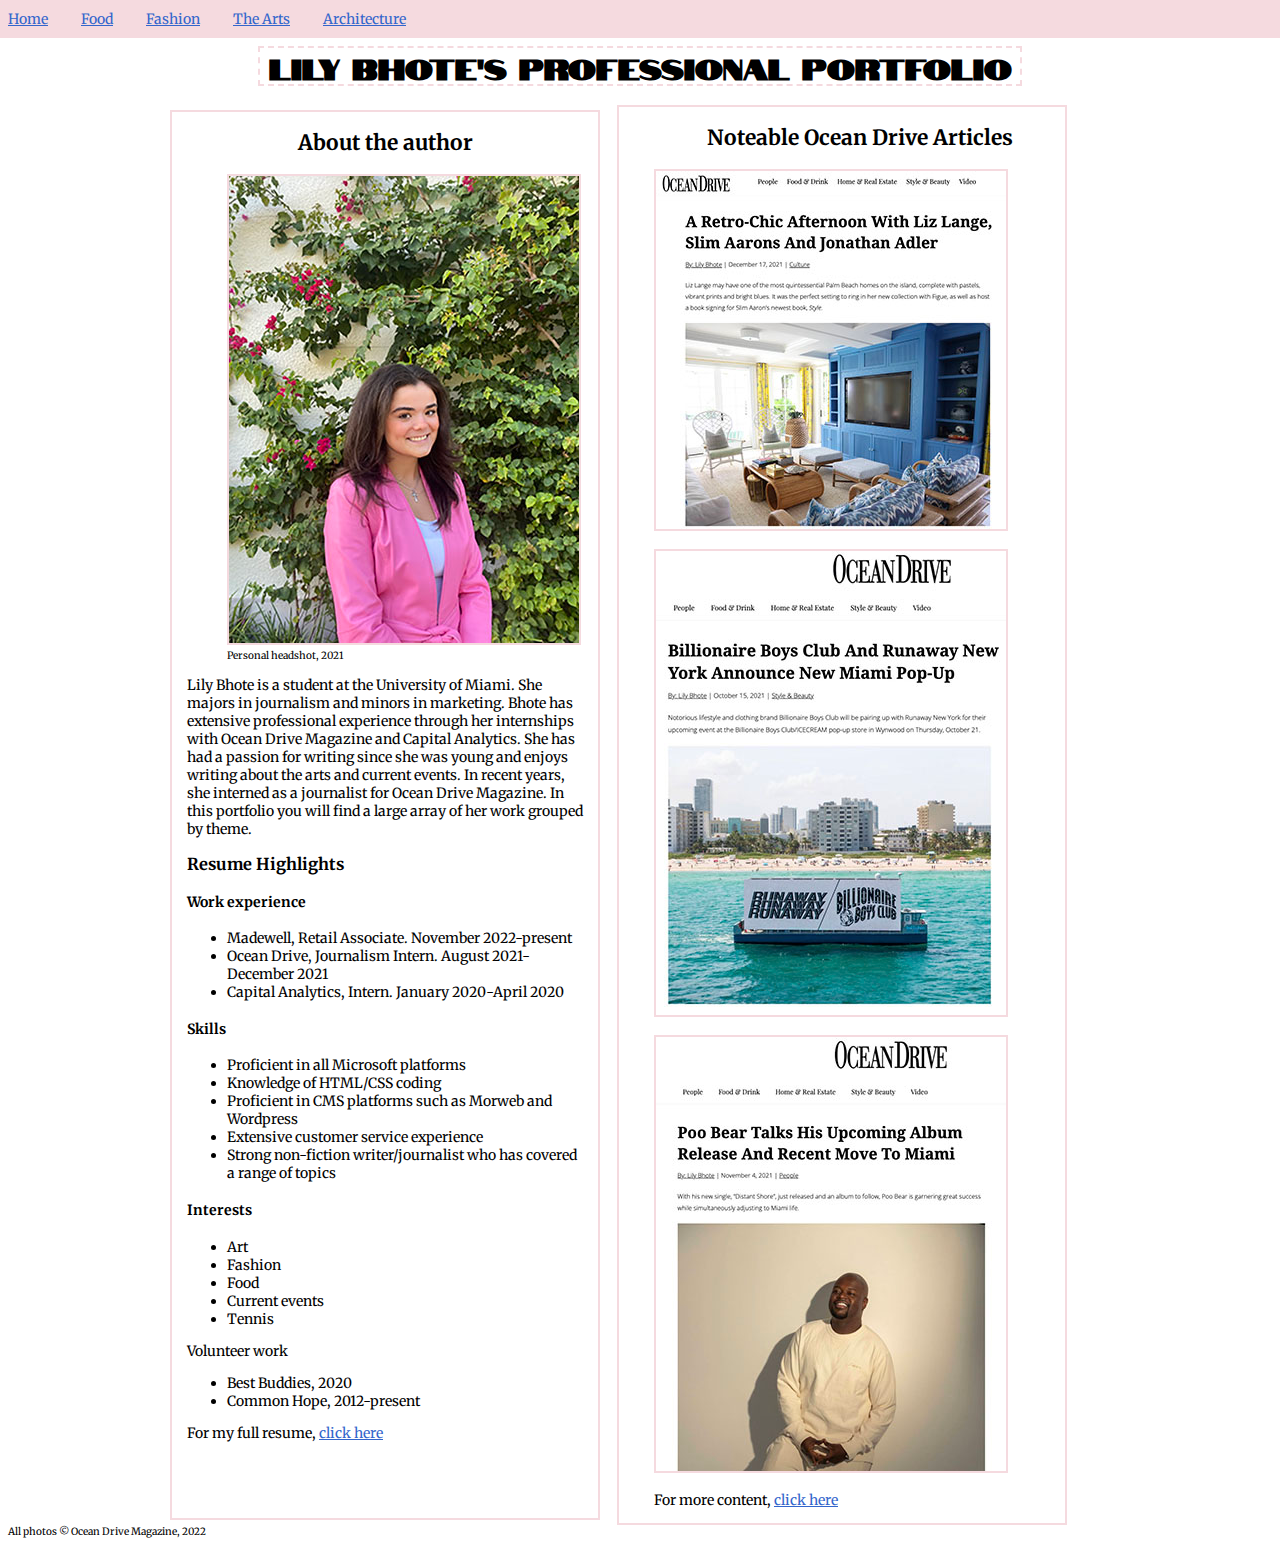
<file: index.html>
<!DOCTYPE html>
<html lang="en" dir="ltr">
  <head>
    <meta charset="utf-8">
    <title>My portfolio</title>
    <link href="css/style-1.css" rel="stylesheet">
    <link rel="stylesheet" href="https://fonts.googleapis.com/css?family=Merriweather">
    <link rel="stylesheet" href="https://fonts.googleapis.com/css?family=Notable">
  </head>
  <body>
    <header>
      <h1>Lily Bhote's Professional Portfolio</h1>
    </header>

    <nav>
      <ul>
        <li><a href="index.html">Home</a></li>
        <li><a href="food.html">Food</a></li>
        <li><a href="fashion.html">Fashion</a></li>
        <li><a href="arts.html">The Arts</a></li>
        <li><a href="architecture.html">Architecture</a></li>
      </ul>
    </nav>

<main class="main">
<section id="intro">
    <h2>About the author</h2>
    <figure>
      <img src="images/me-photo.jpg" alt="headshot">
      <figcaption>Personal headshot, 2021</figcaption>
    </figure>
    <p>Lily Bhote is a student at the University of Miami. She majors in journalism and minors in marketing.
      Bhote has extensive professional experience through her internships with Ocean Drive Magazine and Capital Analytics.
      She has had a passion for writing since she was young and enjoys writing about the arts and current events. In recent
    years, she interned as a journalist for Ocean Drive Magazine. In this portfolio you will find a large array of her work
  grouped by theme.</p>
  <h3>Resume Highlights</h3>
  <h4>Work experience</h4>
  <ul>
    <li>Madewell, Retail Associate. November 2022-present</li>
    <li>Ocean Drive, Journalism Intern. August 2021-December 2021</li>
    <li>Capital Analytics, Intern. January 2020-April 2020</li>
  </ul>
    <h4>Skills</h4>
    <ul>
      <li>Proficient in all Microsoft platforms</li>
      <li>Knowledge of HTML/CSS coding</li>
      <li>Proficient in CMS platforms such as Morweb and Wordpress</li>
      <li>Extensive customer service experience</li>
      <li>Strong non-fiction writer/journalist who has covered a range of topics</li>
    </ul>
    <h4>Interests</h4>
    <ul>
      <li>Art</li>
      <li>Fashion</li>
      <li>Food</li>
      <li>Current events</li>
      <li>Tennis</li>
    </ul>
    <p>Volunteer work</p>
    <ul>
      <li>Best Buddies, 2020</li>
      <li>Common Hope, 2012-present</li>
    </ul>
  <p>For my full resume, <a href="resume.docx">click here</a></p>
</section>

<section id="favorites">
    <h2>Noteable Ocean Drive Articles</h2>
    <p id="pone"><a href="https://oceandrive.com/figue-liz-lange-slim-aaron-event"><img src="images/lange.jpg" alt="liz lange event"></a></p>
    <p id="ptwo"><a href="https://oceandrive.com/bbc-runaway-miami-pop-up"><img src="images/runaway.jpg" alt="runaway popup"></a></p>
    <p id="pthree"><a href="https://oceandrive.com/poo-bear-album-and-miami"><img src="images/poobear.jpg" alt=poobear></a></p>
    <p>For more content, <a href="https://oceandrive.com/blogs/tag/lily-bhote">click here</a>
</section>
</main>
<footer>All photos © Ocean Drive Magazine, 2022</footer>
  </body>
</html>
</file>
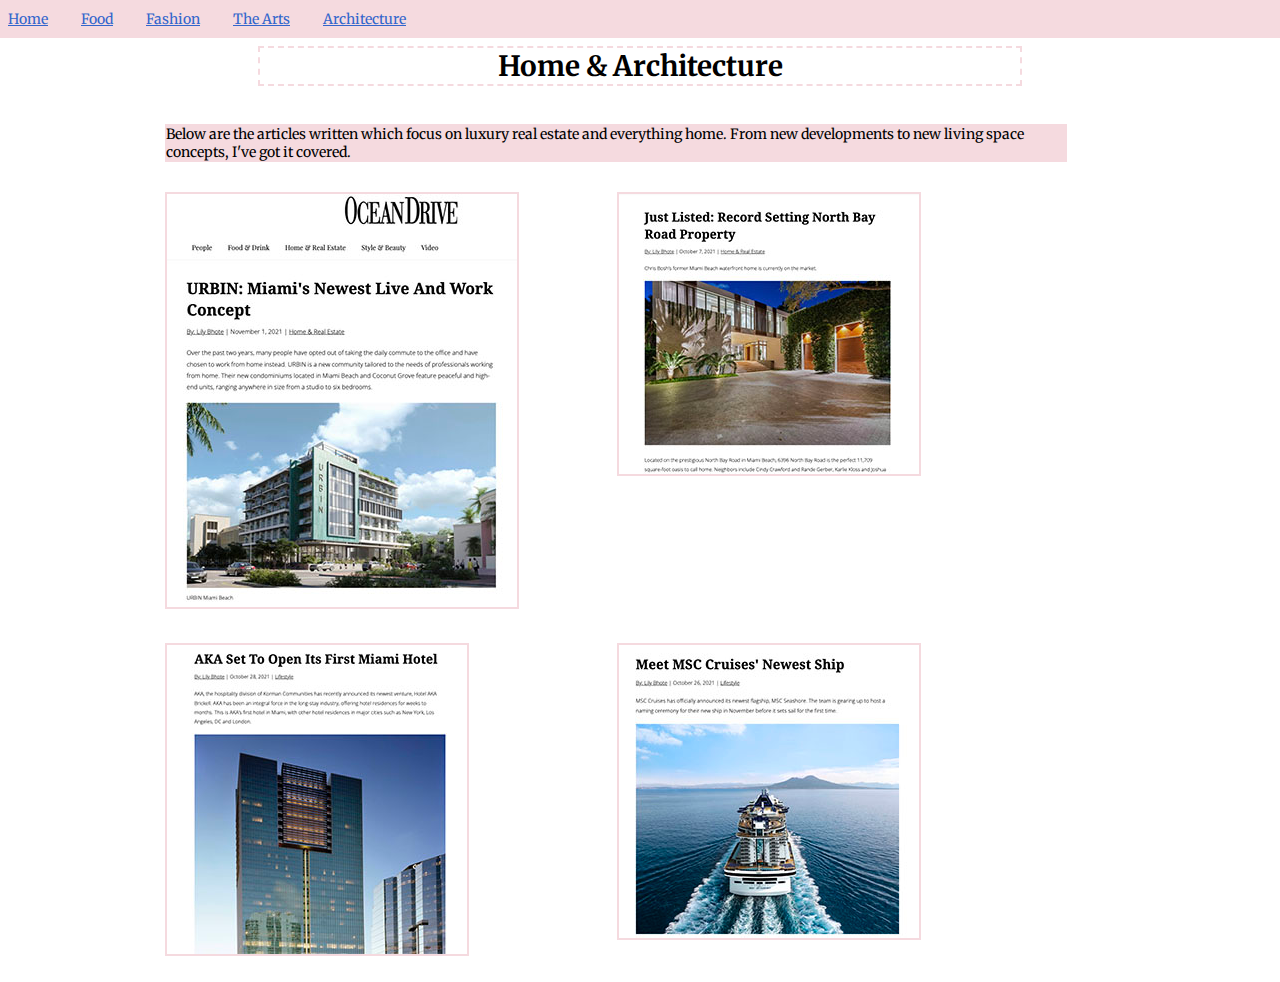
<file: architecture.html>
<!DOCTYPE html>
<html lang="en" dir="ltr">
  <head>
    <meta charset="utf-8">
    <title>Architecture</title>
    <link href="css/style-1.css" rel="stylesheet">
    <link rel="stylesheet" href="https://fonts.googleapis.com/css?family=Merriweather">
  </head>
  <body>
  <nav>
    <ul>
      <li><a href="index.html">Home</a></li>
      <li><a href="food.html">Food</a></li>
      <li><a href="fashion.html">Fashion</a></li>
      <li><a href="arts.html">The Arts</a></li>
      <li><a href="architecture.html">Architecture</a></li>
    </ul>
  </nav>
<header>
  <h1>Home & Architecture</h1>
</header>
    <section id="architecture">
      <p id="summary">Below are the articles written which focus on luxury real estate and everything home.
      From new developments to new living space concepts, I've got it covered. </p>
      <p><a href="https://oceandrive.com/urbin-miami-beach-coconut-grove"><img src="images/urbin.jpg"></a></p>
      <p><a href="https://oceandrive.com/north-bay-road-42-million"><img src="images/mansion.jpg"></a></p>
      <p><a href="https://oceandrive.com/hotel-aka-opening-brickell"><img src="images/akahotel.jpg"></a></p>
      <p><a href="https://oceandrive.com/msc-cruises-new-msc-seashore"><img src="images/msc.jpg"></a></p>
    </section>
  </body>
</html>
</file>
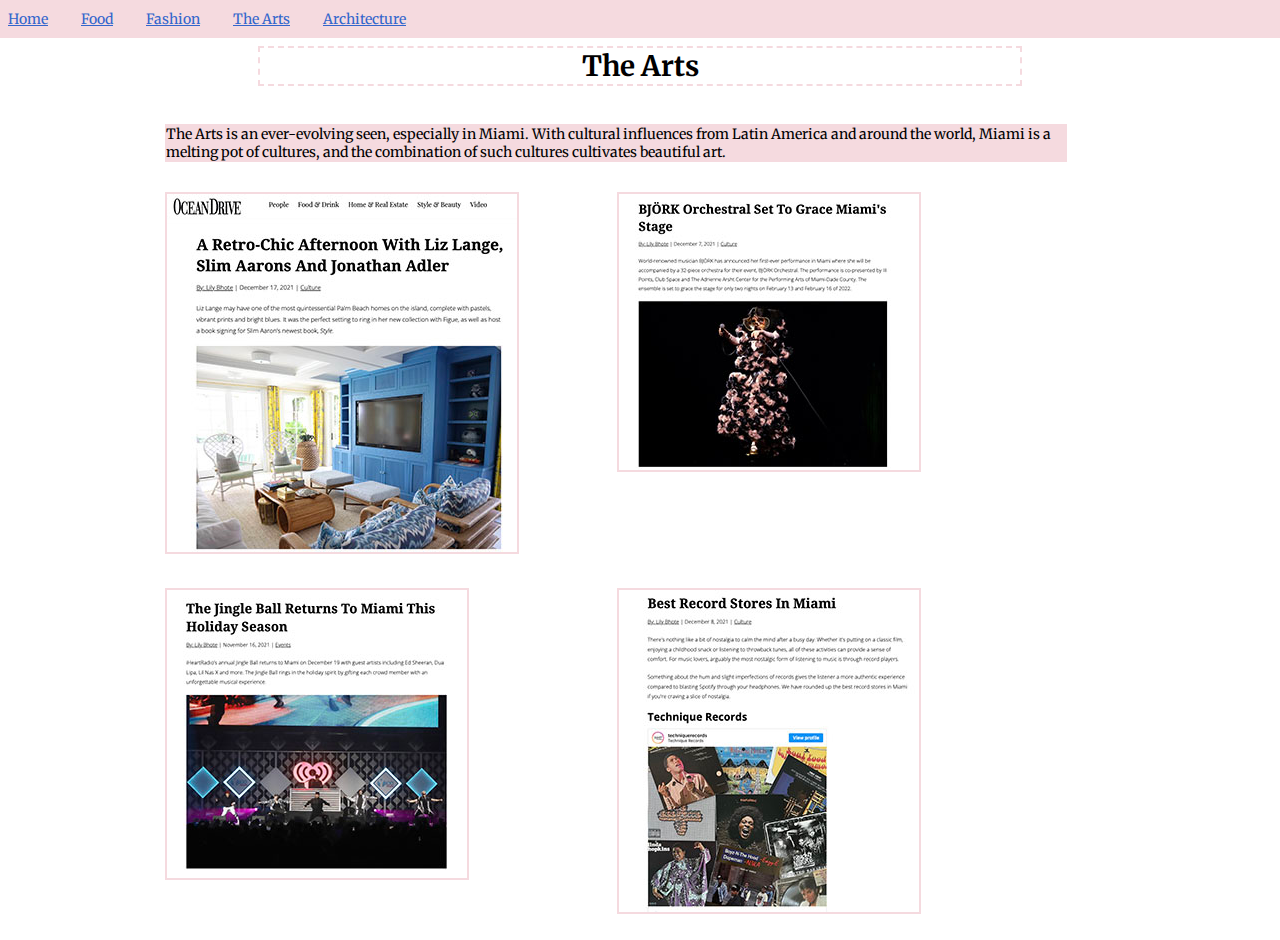
<file: arts.html>
<!DOCTYPE html>
<html lang="en" dir="ltr">
  <head>
    <meta charset="utf-8">
    <title>The Arts</title>
    <link href="css/style-1.css" rel="stylesheet">
    <link rel="stylesheet" href="https://fonts.googleapis.com/css?family=Merriweather">
  </head>
  <body>
    <nav>
      <ul>
        <li><a href="index.html">Home</a></li>
        <li><a href="food.html">Food</a></li>
        <li><a href="fashion.html">Fashion</a></li>
        <li><a href="arts.html">The Arts</a></li>
        <li><a href="architecture.html">Architecture</a></li>
      </ul>
    </nav>
    <header>
      <h1>The Arts</h1>
    </header>
    <section id="arts">
    <p id="summary">The Arts is an ever-evolving seen, especially in Miami. With cultural influences from Latin America
    and around the world, Miami is a melting pot of cultures, and the combination of such cultures cultivates beautiful art.</p>
      <p><a href="https://oceandrive.com/figue-liz-lange-slim-aaron-event"><img src="images/lange.jpg" alt="liz lange party"></a></p>
      <p><a href="https://oceandrive.com/bjork-orechestra-adrienne-arsht-center"><img src="images/bjork.jpg" alt="Bjork performance"></a></p>
      <p><a href="https://oceandrive.com/iheart-media-jingle-ball-miami-2021"><img src="images/jingleball.jpg" alt="Jingelball"></a></p>
      <p><a href="https://oceandrive.com/best-record-stores-miami"><img src="images/records.jpg" alt="record store"></a></p>
    </section>
  </body>
</html>
</file>
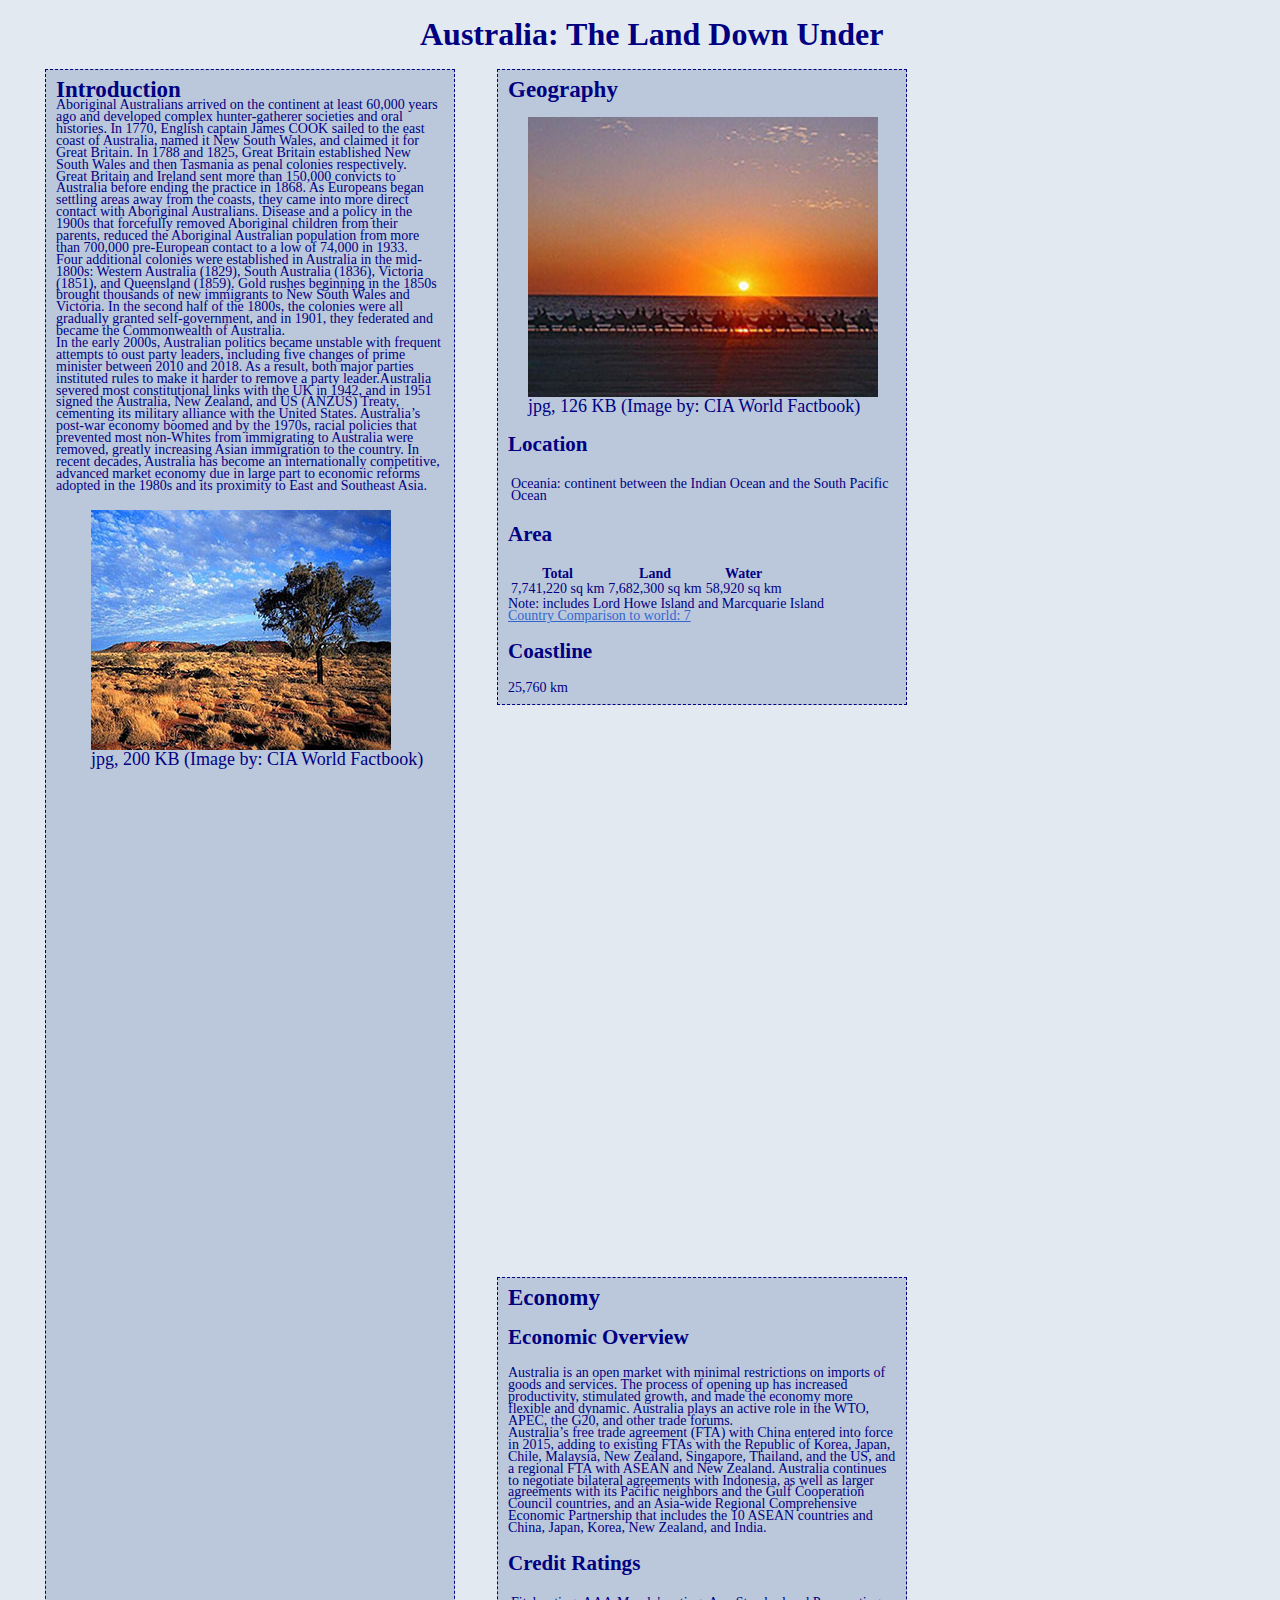
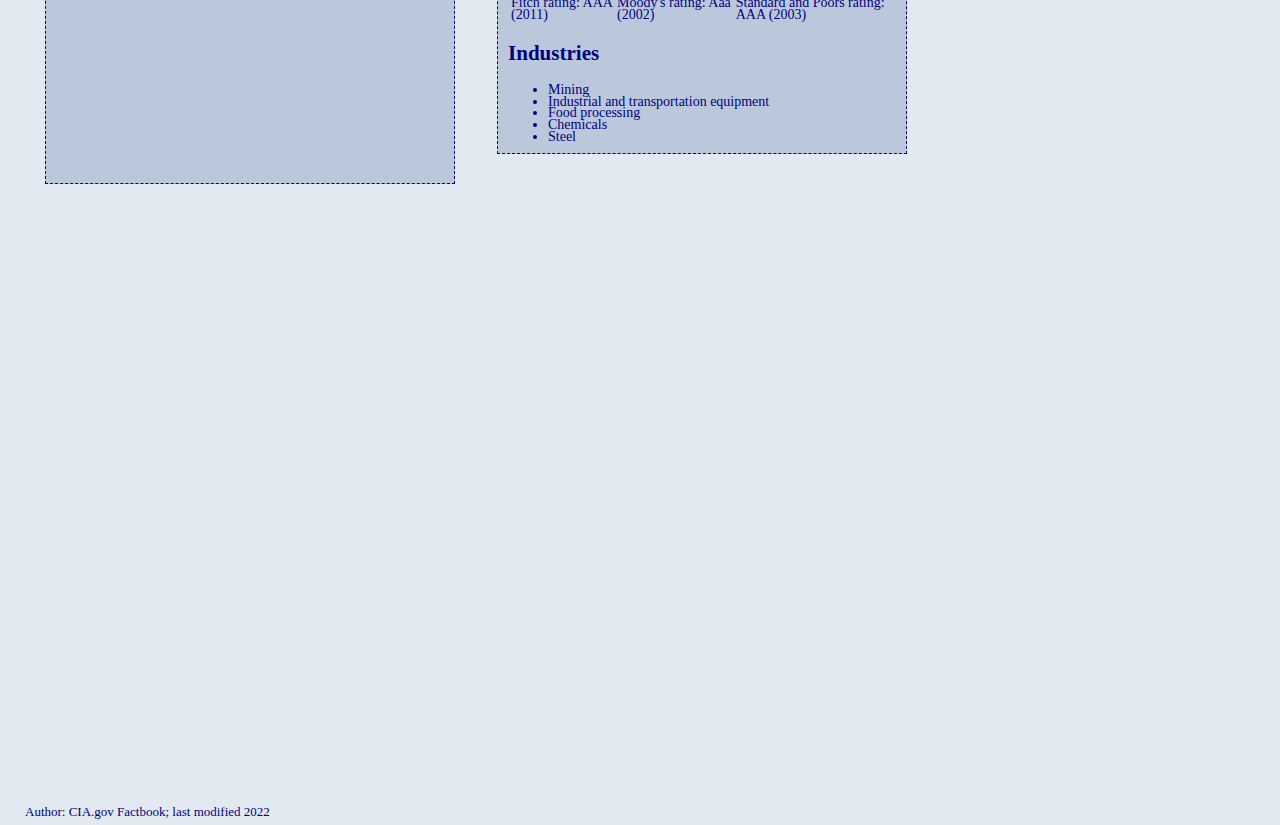
<file: australia.html>
<!DOCTYPE html>
<html lang="en" dir="ltr">
  <head>
    <meta charset="utf-8">
    <title>Australia</title>
  <link href="css/style.css" rel="stylesheet">
  </head>
  <body>
    <header>
      <h1>Australia: The Land Down Under</h1>
    </header>

<main>
<section id="introduction">
  <article class="bodytext">
<h2>Introduction</h2>
        <p>Aboriginal Australians arrived on the continent at least 60,000 years ago and developed complex hunter-gatherer societies and oral histories. In 1770, English captain James COOK sailed to the east coast of Australia, named it New South Wales, and claimed it for Great Britain. In 1788 and 1825, Great Britain established New South Wales and then Tasmania as penal colonies respectively.
        <p>Great Britain and Ireland sent more than 150,000 convicts to Australia before ending the practice in 1868. As Europeans began settling areas away from the coasts, they came into more direct contact with Aboriginal Australians. Disease and a policy in the 1900s that forcefully removed Aboriginal children from their parents, reduced the Aboriginal Australian population from more than 700,000 pre-European contact to a low of 74,000 in 1933.</p>
        <p>Four additional colonies were established in Australia in the mid-1800s: Western Australia (1829), South Australia (1836), Victoria (1851), and Queensland (1859). Gold rushes beginning in the 1850s brought thousands of new immigrants to New South Wales and Victoria. In the second half of the 1800s, the colonies were all gradually granted self-government, and in 1901, they federated and became the Commonwealth of Australia. </p>
        <p>In the early 2000s, Australian politics became unstable with frequent attempts to oust party leaders, including five changes of prime minister between 2010 and 2018. As a result, both major parties instituted rules to make it harder to remove a party leader.Australia severed most constitutional links with the UK in 1942, and in 1951 signed the Australia, New Zealand, and US (ANZUS) Treaty, cementing its military alliance with the United States. Australia’s post-war economy boomed and by the 1970s, racial policies that prevented most non-Whites from immigrating to Australia were removed, greatly increasing Asian immigration to the country. In recent decades, Australia has become an internationally competitive, advanced market economy due in large part to economic reforms adopted in the 1980s and its proximity to East and Southeast Asia.</p>
        <figure id="figure-one">
          <img src="images/australian-outback.jpg" alt="australian outback">
          <figcaption>jpg, 200 KB (Image by: CIA World Factbook)</figcaption>
        </figure>
  </article>
</section>

<section id=geography>
    <h2>Geography</h2>
    <figure id="figure-two">
      <img src="images/australian-shoreline.jpg" alt="australian shoreline">
      <figcaption>jpg, 126 KB (Image by: CIA World Factbook)</figcaption>
    </figure>
<article class="bodytext">
      <h3>Location</h3>
<table>
  <tr>
    <td>Oceania: continent between the Indian Ocean and the South Pacific Ocean</td>
  </tr>
</table>

      <h3>Area</h3>
        <table>
          <tr>
            <th>Total</th>
            <th>Land</th>
            <th>Water</th>
          </tr>
          <tr>
            <td>7,741,220 sq km</td>
            <td>7,682,300 sq km</td>
            <td>58,920 sq km</td>
          </tr>
        </table>
        <p>Note: includes Lord Howe Island and Marcquarie Island</p>
        <p><a href="https://www.cia.gov/the-world-factbook/field/area/country-comparison/">Country Comparison to world: 7</a></p>

      <h3>Coastline</h3>
        <p>25,760 km</p>
</article>
</section>

<section id=economy>
    <h2>Economy</h2>
    <article class=bodytext>
      <h3>Economic Overview</h3>
        <p>Australia is an open market with minimal restrictions on imports of goods and services. The process of opening up has increased productivity, stimulated growth, and made the economy more flexible and dynamic. Australia plays an active role in the WTO, APEC, the G20, and other trade forums. </p>
        <p>Australia’s free trade agreement (FTA) with China entered into force in 2015, adding to existing FTAs with the Republic of Korea, Japan, Chile, Malaysia, New Zealand, Singapore, Thailand, and the US, and a regional FTA with ASEAN and New Zealand. Australia continues to negotiate bilateral agreements with Indonesia, as well as larger agreements with its Pacific neighbors and the Gulf Cooperation Council countries, and an Asia-wide Regional Comprehensive Economic Partnership that includes the 10 ASEAN countries and China, Japan, Korea, New Zealand, and India.</p>

      <h3>Credit Ratings</h3>
        <table>
          <tr>
            <td>Fitch rating: AAA (2011)</td>
            <td>Moody's rating: Aaa (2002)</td>
            <td>Standard and Poors rating: AAA (2003)</td>
          </tr>
        </table>


      <h3>Industries</h3>
      <ul>
        <li>Mining</li>
        <li>Industrial and transportation equipment</li>
        <li>Food processing</li>
        <li>Chemicals</li>
        <li>Steel</li>
      </ul>
</article>
</section>

<footer>
  Author: CIA.gov Factbook; last modified 2022
</footer>
</main>



  </body>
</html>
</file>
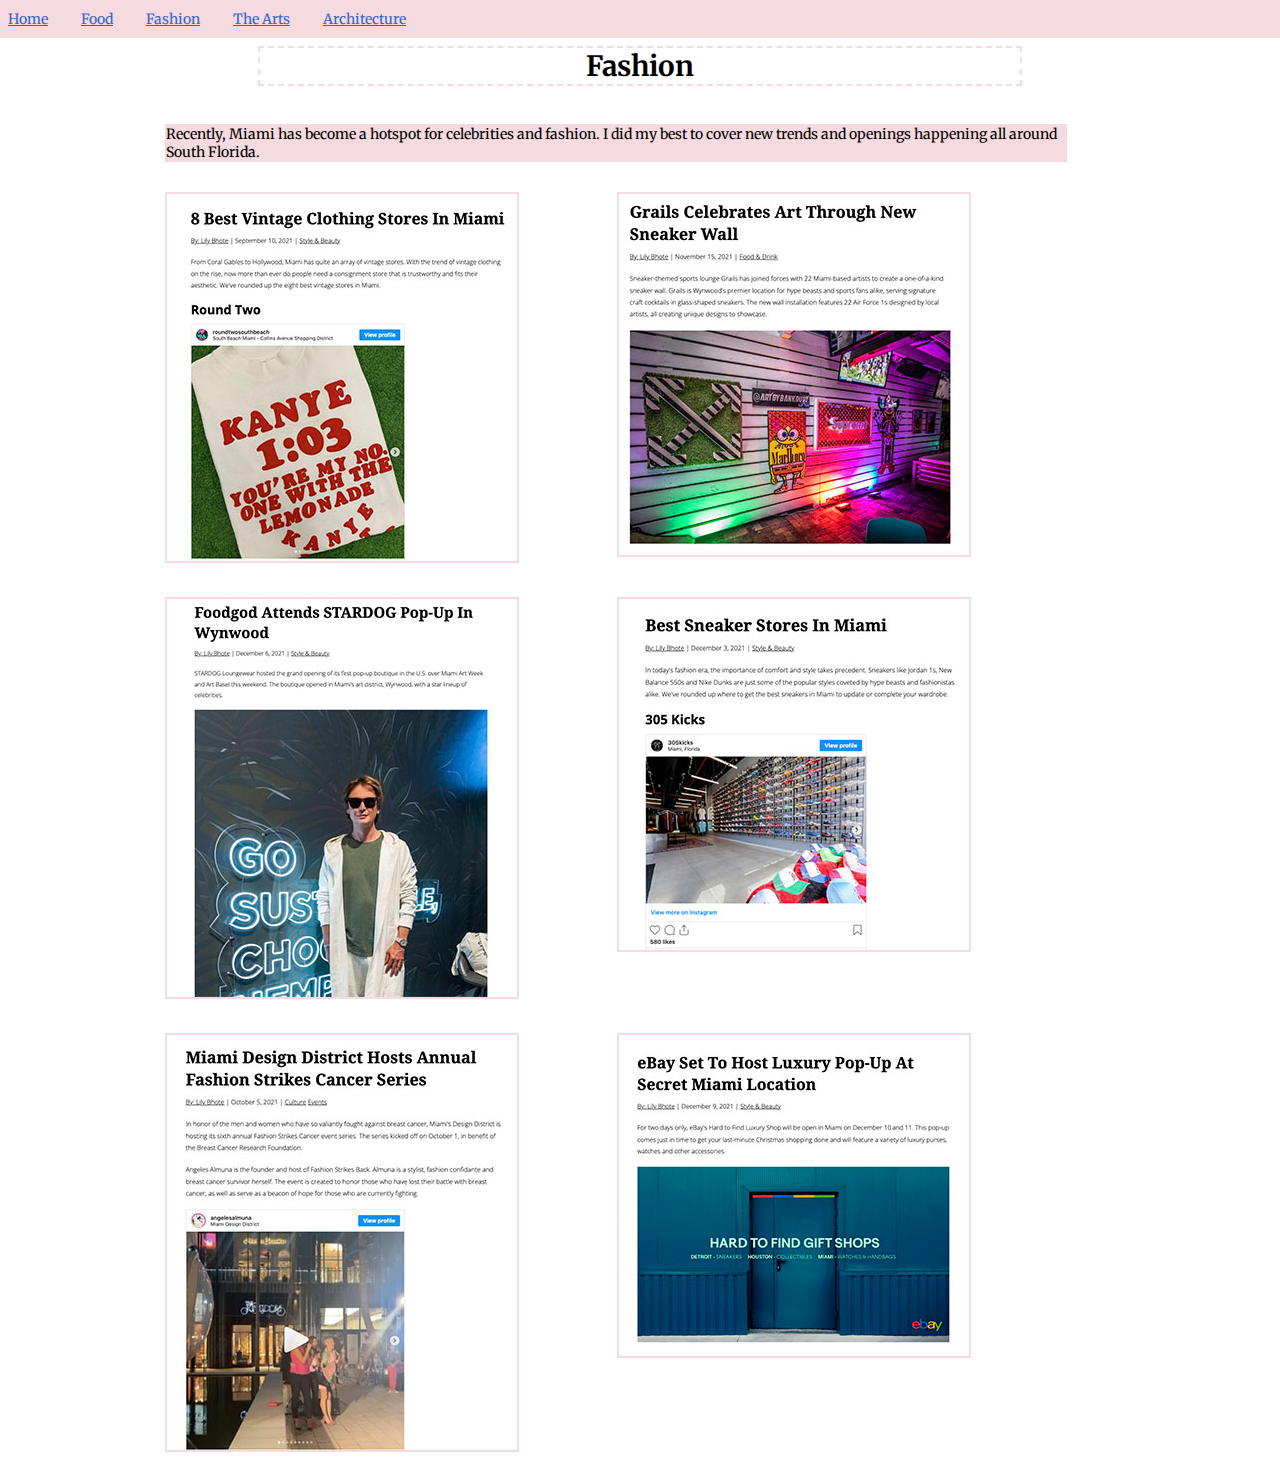
<file: fashion.html>
<!DOCTYPE html>
<html lang="en" dir="ltr">
  <head>
    <meta charset="utf-8">
    <title>Fashion</title>
    <link href="css/style-1.css" rel="stylesheet">
    <link rel="stylesheet" href="https://fonts.googleapis.com/css?family=Merriweather">
  </head>
  <body>
  <nav>
    <ul>
      <li><a href="index.html">Home</a></li>
      <li><a href="food.html">Food</a></li>
      <li><a href="fashion.html">Fashion</a></li>
      <li><a href="arts.html">The Arts</a></li>
      <li><a href="architecture.html">Architecture</a></li>
    </ul>
  </nav>
<header>
  <h1>Fashion</h1>
</header>
    <section id="fashion">
      <p id="summary">Recently, Miami has become a hotspot for celebrities and fashion. I did my best
        to cover new trends and openings happening all around South Florida. </p>
      <p><a href="https://oceandrive.com/best-vintage-stores-miami"><img src="images/vintage.jpg"></a></p>
      <p><a href="https://oceandrive.com/grails-sneaker-wall"><img src="images/grails.jpg"></a></p>
      <p><a href="https://oceandrive.com/stardog-pop-up-foodgod"><img src="images/foodgod.jpg"></a></p>
      <p><a href="https://oceandrive.com/best-sneaker-stores-miami"><img src="images/sneakers.jpg"></a></p>
      <p><a href="https://oceandrive.com/miami-design-district-fashion-strikes-cancer"><img src="images/dd-cancer.jpg"></a></p>
      <p><a href="https://oceandrive.com/ebay-luxury-pop-up-miami"><img src="images/ebay.jpg"></a></p>
    </section>
  </body>
</html>
</file>
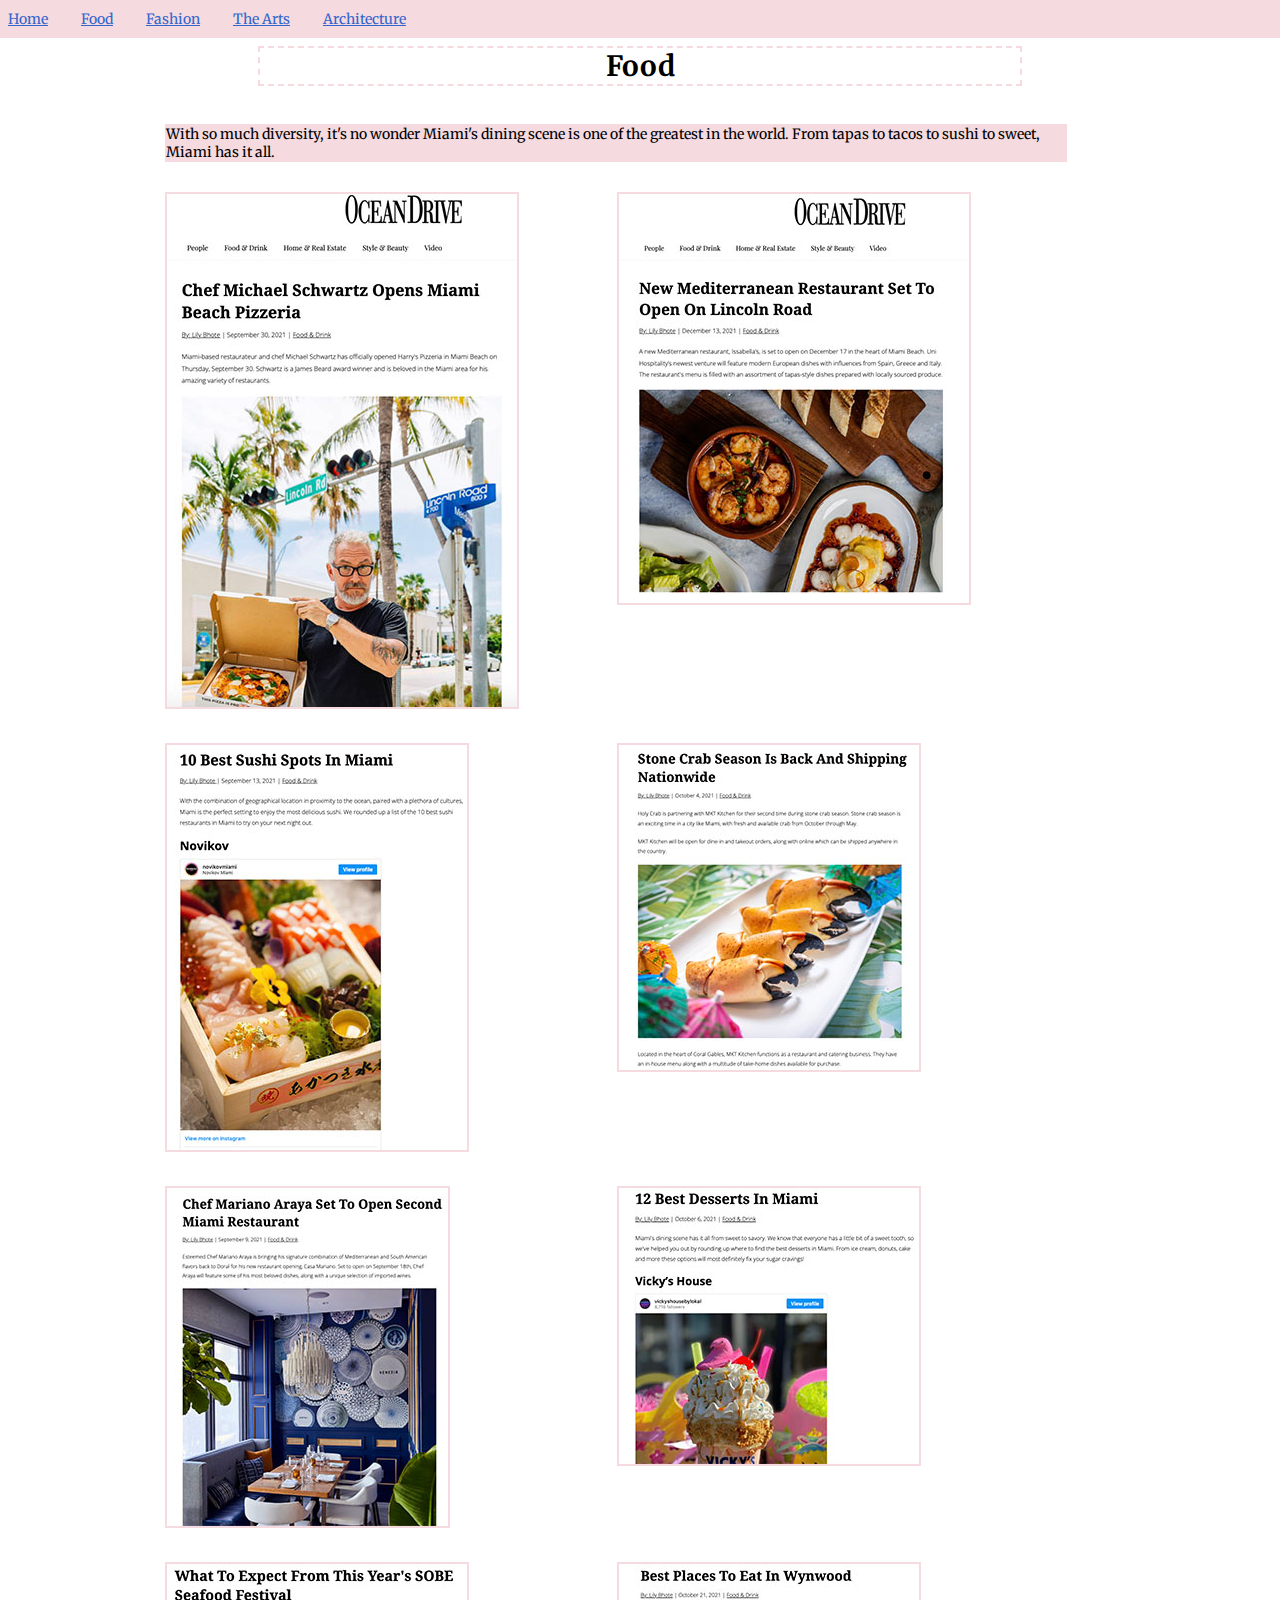
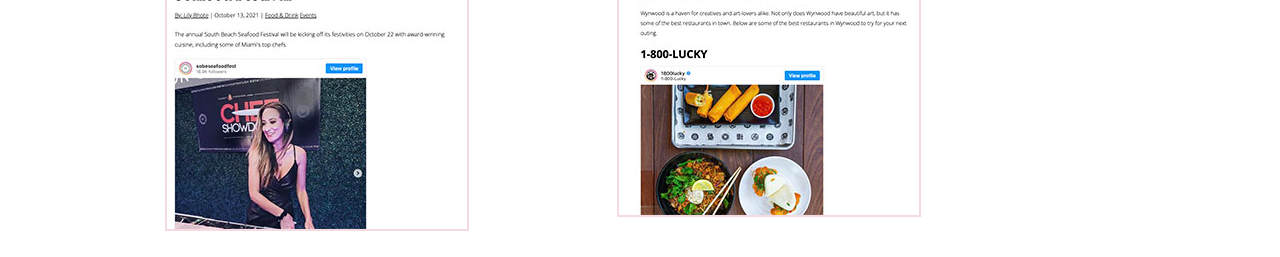
<file: food.html>
<!DOCTYPE html>
<html lang="en" dir="ltr">
  <head>
    <meta charset="utf-8">
    <title>Food</title>
    <link href="css/style-1.css" rel="stylesheet">
    <link rel="stylesheet" href="https://fonts.googleapis.com/css?family=Merriweather">
  </head>
  <body>
    <nav>
    <ul>
      <li><a href="index.html">Home</a></li>
      <li><a href="food.html">Food</a></li>
      <li><a href="fashion.html">Fashion</a></li>
      <li><a href="arts.html">The Arts</a></li>
      <li><a href="architecture.html">Architecture</a></li>
    </ul>
  </nav>
  <header>
    <h1>Food</h1>
  </header>
    <section id="food">
      <p id="summary">With so much diversity, it's no wonder Miami's dining scene is one of the greatest in the world.
      From tapas to tacos to sushi to sweet, Miami has it all. </p>
      <p><a href="https://oceandrive.com/harrys-pizzeria-miami-beach-opening"><image src="images/harrys-pizza.jpg"></a></p>
      <p><a href="https://oceandrive.com/issabellas-opening-lincoln-road"><image src="images/med-restaurant.jpg"></a></p>
      <p><a href="https://oceandrive.com/best-sushi-miami"><img src=images/sushi.jpg></a></p>
      <p><a href="https://oceandrive.com/stone-crab-season-holy-crab"><img src=images/crab.jpg></a></p>
      <p><a href="https://oceandrive.com/casa-mariano-restaurant-opening"><img src=images/mariano-restaurant.jpg></a></p>
      <p><a href="https://oceandrive.com/best-dessert-miami"><img src=images/dessert.jpg></a></p>
      <p><a href="https://oceandrive.com/sobe-seafood-festival-2021"><img src=images/seafood-fest.jpg></a></p>
      <p><a href="https://oceandrive.com/best-restaurants-wynwood"><img src=images/wynwood.jpg></a></p>
    </section>
  </body>
</html>
</file>
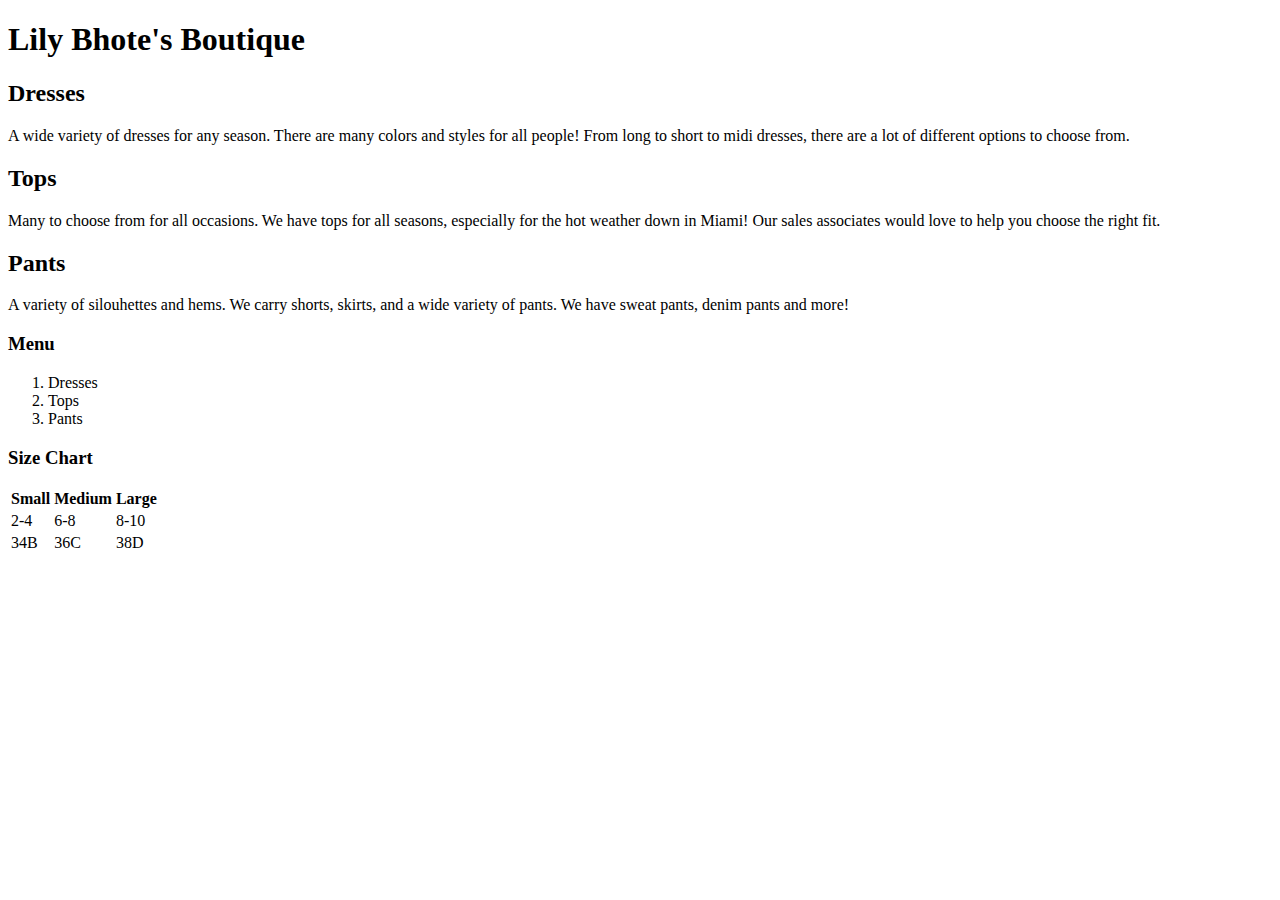
<file: lilys-boutique.html>
<!DOCTYPE html>
<html lang="en" dir="ltr">
  <head>
    <meta charset="utf-8">
    <title>Lily Bhote</title>
  </head>
  <body>
    <h1>Lily Bhote's Boutique</h1>
    <h2>Dresses</h2>
    <p>A wide variety of dresses for any season. There are many colors and styles for all people! From long to short to midi dresses, there are a lot of different options to choose from.</p>
    <h2>Tops</h2>
    <p>Many to choose from for all occasions. We have tops for all seasons, especially for the hot weather down in Miami! Our sales associates would love to help you choose the right fit.</p>
    <h2>Pants</h2>
    <p>A variety of silouhettes and hems. We carry shorts, skirts, and a wide variety of pants. We have sweat pants, denim pants and more!</p>
    <h3>Menu</h3>
    <ol>
      <li>Dresses</li>
      <li>Tops</li>
      <li>Pants</li>
    </ol>
    <h3>Size Chart</h3>
    <table>
      <tr>
        <th>Small</th>
        <th>Medium</th>
        <th>Large</th>
      </tr>
      <tr>
        <td>2-4</td>
        <td>6-8</td>
        <td>8-10</td>
      </tr>
      <tr>
        <td>34B</td>
        <td>36C</td>
        <td>38D</td>
      </tr>
    </table>

  </body>
</html>
</file>
<file: css/style-1.css>
header {
  margin-top:46px; text-align: center; font-family: "Notable", "Merriweather", "Times New Roman", "Calibri"; color:rgba(245,218,223);
  }

nav {
  position: fixed; top: 0; left: 0; width: 100%; background-color: rgba(245,218,223);
  }

nav ul {
      margin: 0 0 0 8px;
      padding-left: 0;
      list-style: none;
        }

nav li {
    display: inline-block;
    margin-right: 30px;
    padding: 10px 0;
        }

  body {
      font-family: "Merriweather", "Times new roman","Calibri"; serif; color: rgb(0,0,0);
      font-size: 14px;
          }

  h1 {
    text-align: center; border: 2px dashed rgba(245,218,223); margin-left: 250px; margin-right: 250px; color: rgba(0,0,0);
          }

h2 {
text-align: center;
        }

img {
  border: 2px solid rgba(245,218,223); margin: auto;
        }

footer, figcaption {
  font-size: 10px
        }

  .main     {
  display: grid; grid-template-columns: 450px 450px;
  grid-gap: 2px; max-width:950px; margin: auto;
                  }

#summary {
  grid-column: 1 / span 2; background-color: rgba(245,218,223); border: 1px solid rgba(245,218,223)
        }

#intro {
    display: block; text-align: left; max-width: 400px; border: 2px solid rgba(245,218,223);
    padding-right: 15px; margin: 5px; margin-right: 15px; padding-left: 15px;
        }
#favorites {
    display: block; text-align: left; border: 2px solid rgba(245,218,223);
    padding-left: 35px;
        }

#fashion, #food, #architecture, #arts  {
  display: grid; grid-template-columns: 450px 450px;
  grid-gap: 2px; max-width:950px; margin: auto; text-align: left; padding-top: 5px;
        }

#pone, #ptwo, #pthree {
  display: block;
    }

  a:link {
    color: rgb(51,102,204)
              }

  a:visited {
    color: rgb(121,92,178)
              }
</file>
<file: css/style.css>
body {
  font-family: "Georgia", "Calibri", "Times new Roman"; serif; color: rgb(0,0,128);
  font-size: 18px; font-family: serif; font-style: normal;
  line-height:0.85; background-color: rgba(69,105,159,0.15);
  max-width: 960px; margin-left: 20px; margin-right: 0px;
}


#figure-one {
display: block; margin-left: 35px; margin-right: 20px;
  }

#figure-two {
display: block; margin-left: 20px; margin-right: 30px;
  }

h1 {
font-size: 32px; margin-top: 1; margin-bottom: 0; margin-left: 400px;
  }

h2 {
font-size: 23px; margin-top: 0; margin-bottom: 0;
  }

h3  {
  font-size: 15px margin: 0;
    }

p, table, ul {
  font-size: 14px; margin: 0;
    }

Footer    {
      font-size: 13px
        }

main {
      display: grid; grid-template-columns: 450px 450px;
      grid-gap: 2px; max-width:950px; margin: auto;
        }
#introduction  {
      grid-row: 1 / span 2; margin-bottom: 620px;
        }
#geography {
       margin-bottom: 550px;
        }
#economy {
       margin-bottom: 650px;
        }



section {
  background-color:rgba(69,105,159,0.25);
  padding: 10px; margin: 20px; overflow:auto;
  border: 1px dashed rgb(0,0,128); position: relative;
    }

a:link {
  color: rgb(51,102,204)
    }
a:visited {
  color: rgb(121,92,178)
    }
</file>
